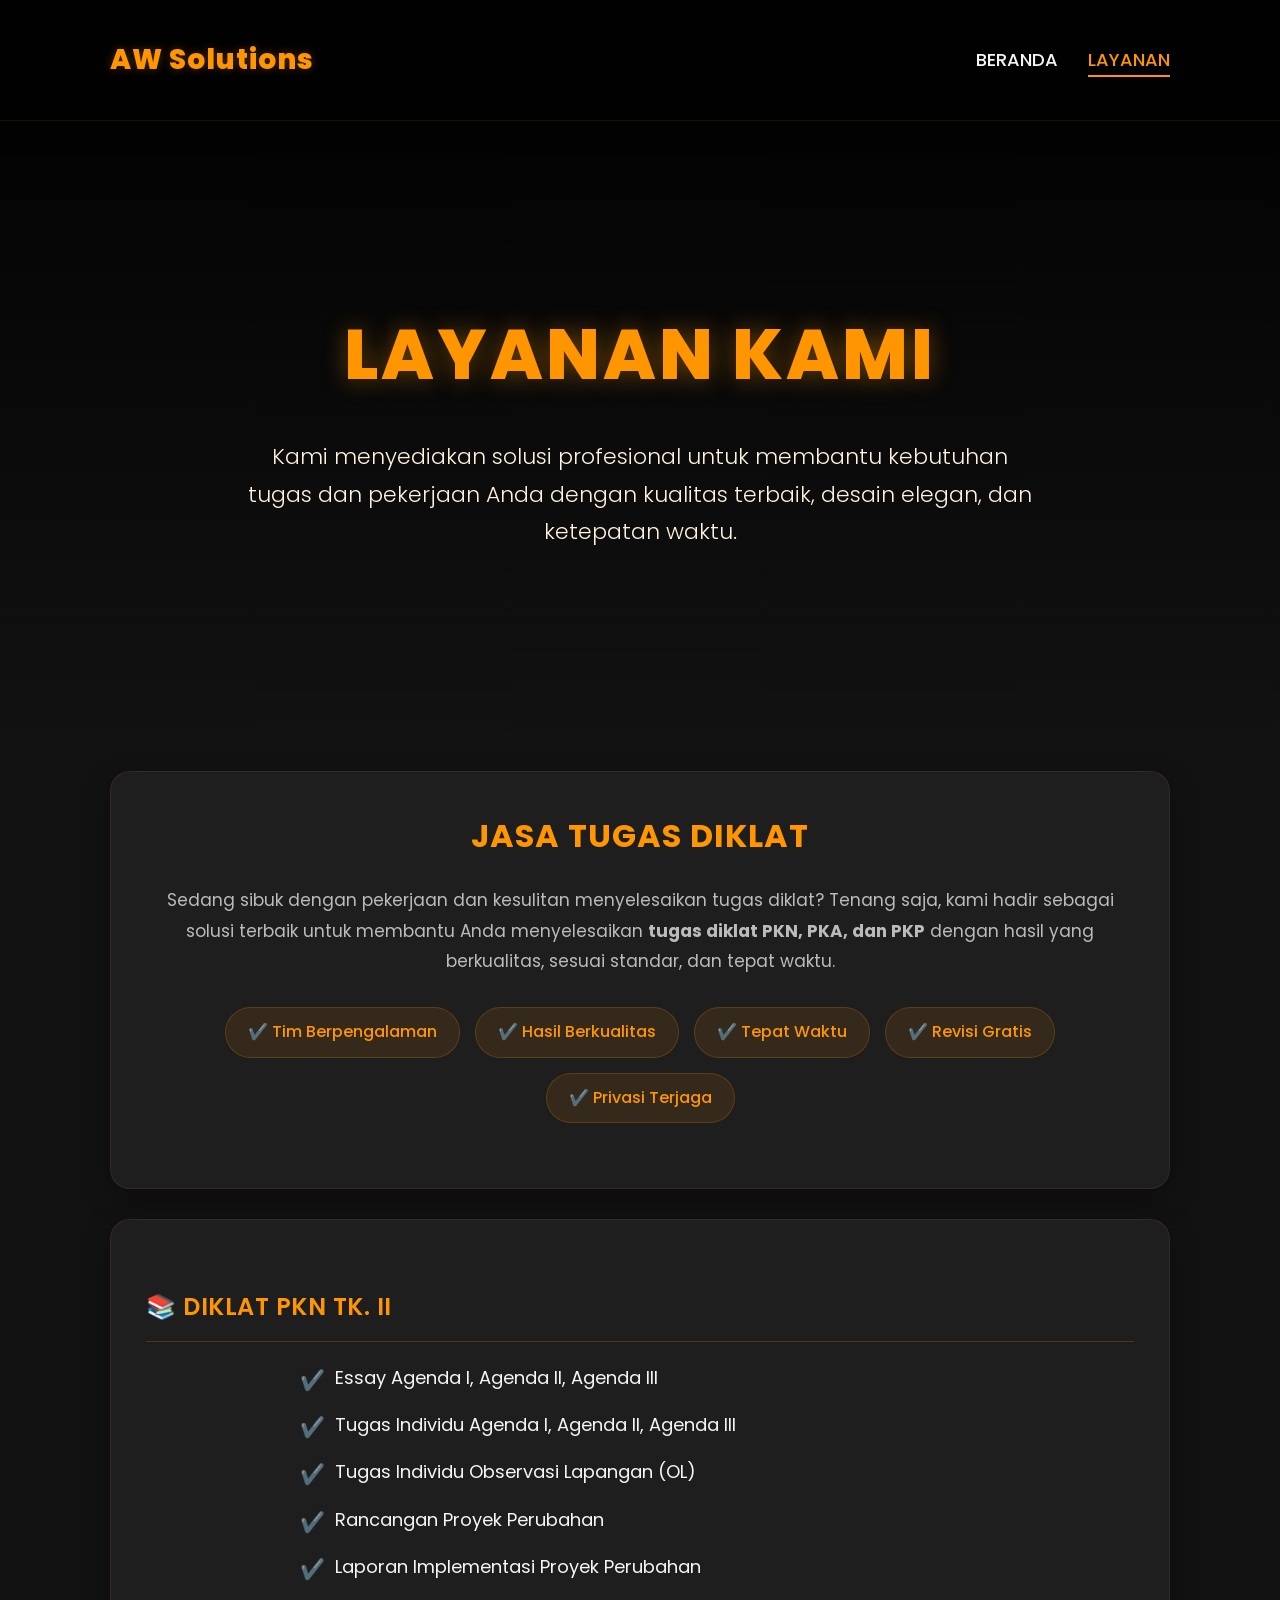
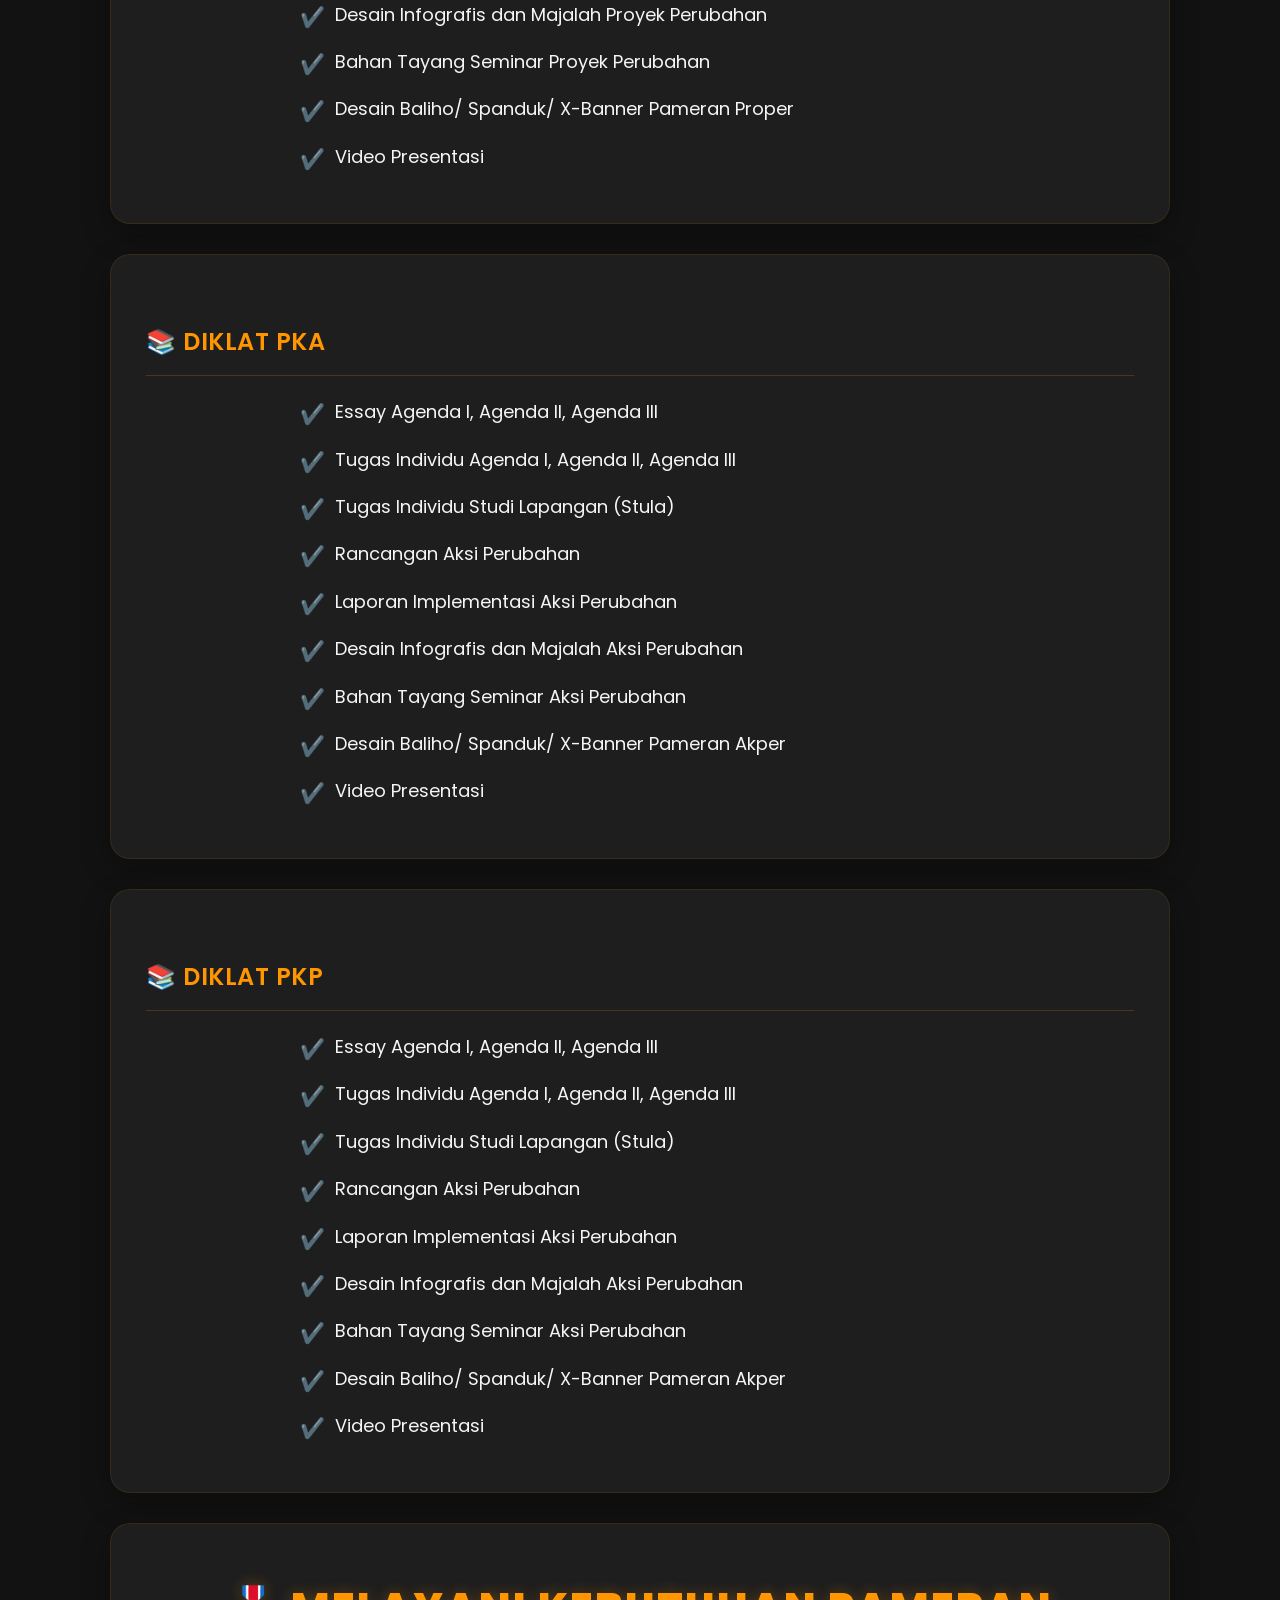
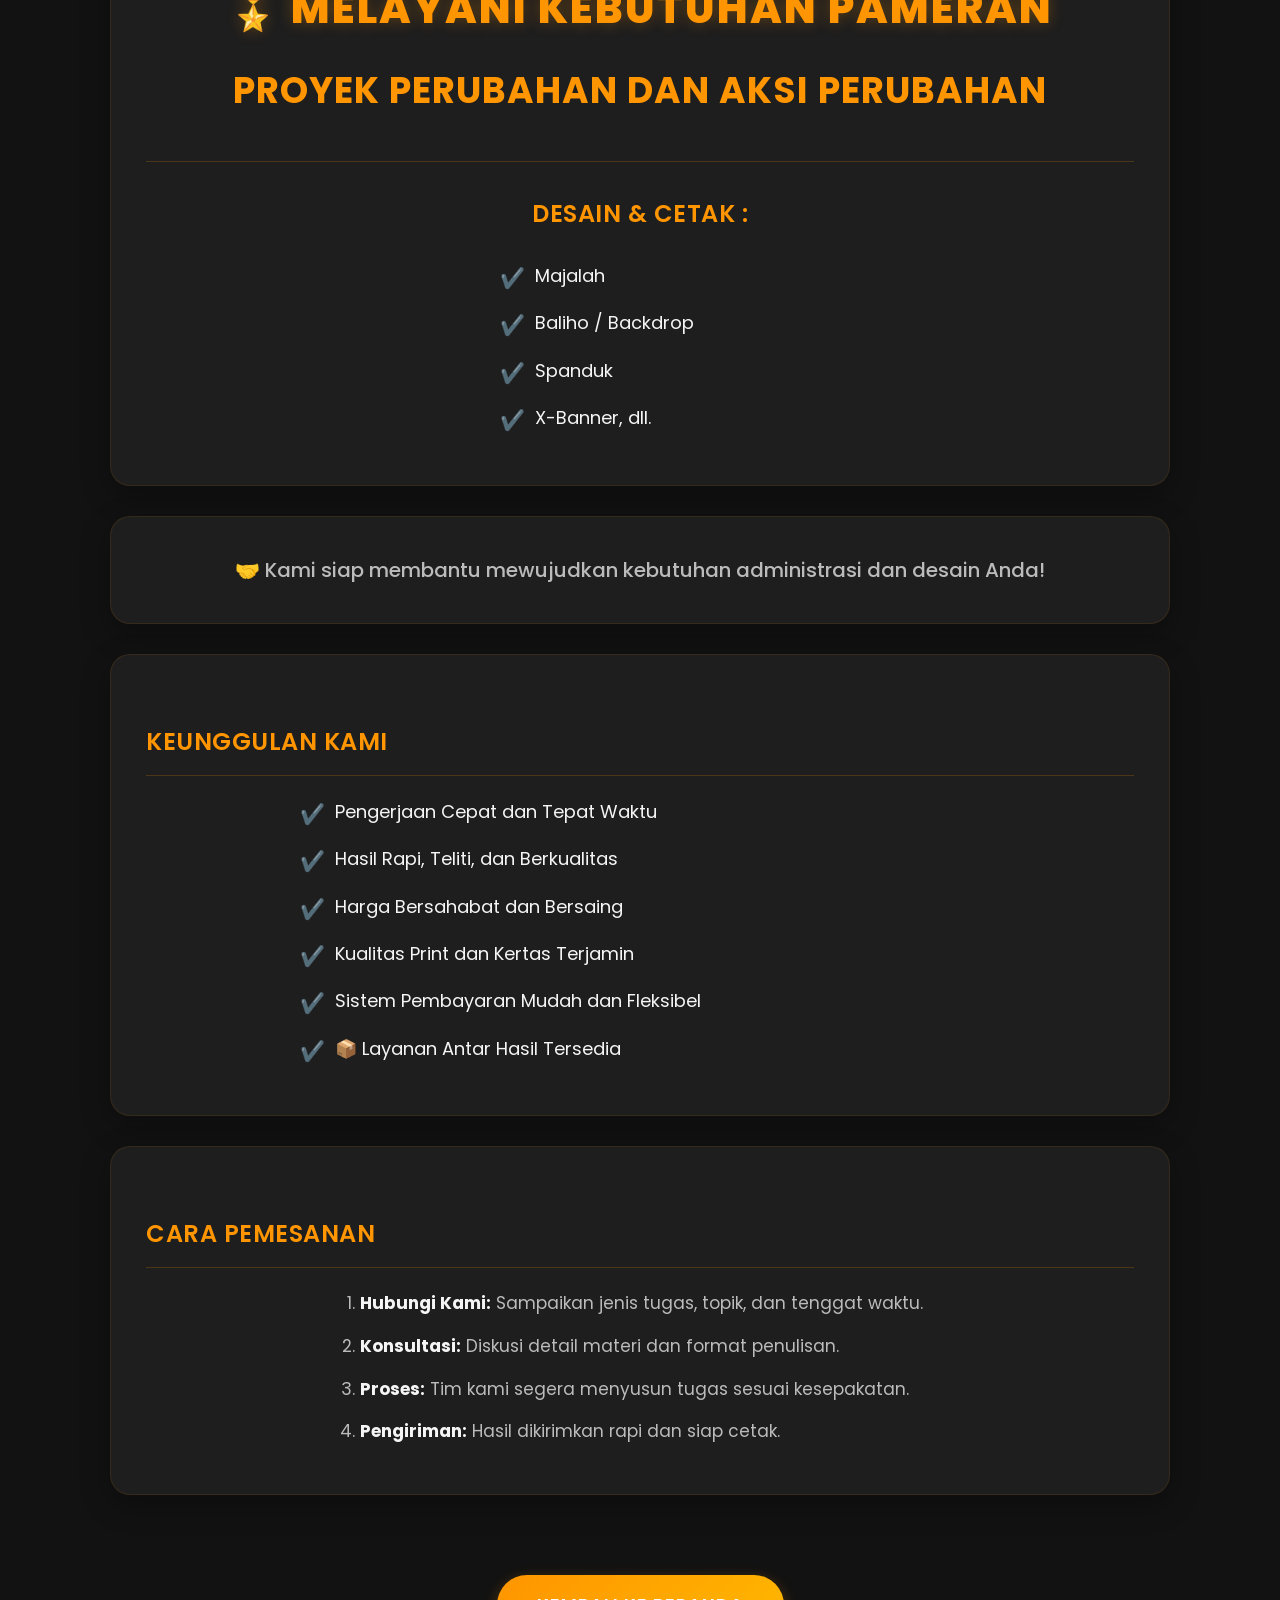
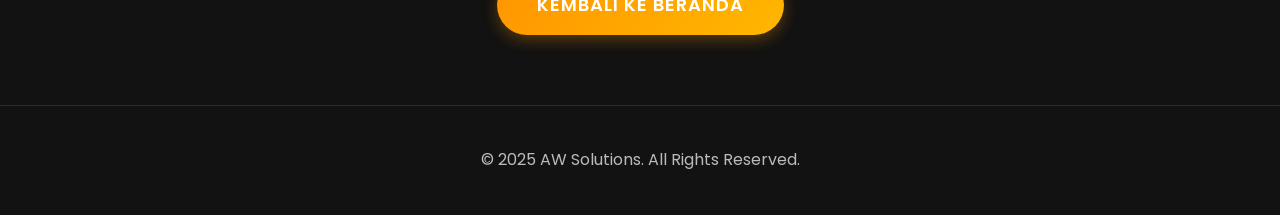
<file: jasa-tugas-diklat-pkn-pka-pkp.html>
<!DOCTYPE html>
<html lang="id">
<head>
    <meta charset="UTF-8">
    <meta name="viewport" content="width=device-width, initial-scale=1.0">
    <title>Layanan Kami - AW Solutions</title>
    <link rel="preconnect" href="https://fonts.googleapis.com">
    <link rel="preconnect" href="https://fonts.gstatic.com" crossorigin>
    <link href="https://fonts.googleapis.com/css2?family=Poppins:wght@300;400;600;700;800&display=swap" rel="stylesheet">
    <style>
        :root {
            --primary-color: #ff9500;
            --secondary-color: #ffb700;
            --bg-dark: #121212;
            --bg-card: #1e1e1e;
            --text-light: #f5f5f5;
            --text-muted: #bbbbbb;
            --accent-light: #fff3e0;
        }
        * {
            margin: 0;
            padding: 0;
            box-sizing: border-box;
            font-family: 'Poppins', -apple-system, BlinkMacSystemFont, 'Segoe UI', Roboto, Oxygen, Ubuntu, Cantarell, 'Open Sans', 'Helvetica Neue', sans-serif;
        }
        body {
            background-color: var(--bg-dark);
            color: var(--text-light);
            line-height: 1.8;
        }
        .container {
            max-width: 1100px;
            margin: auto;
            padding: 20px;
        }
        header {
            background: rgba(0,0,0,0.9);
            padding: 15px 0;
            position: sticky;
            top: 0;
            z-index: 100;
            box-shadow: 0 4px 20px rgba(0,0,0,0.5);
            border-bottom: 1px solid rgba(255, 149, 0, 0.1);
        }
        .navbar {
            display: flex;
            justify-content: space-between;
            align-items: center;
        }
        .logo {
            font-size: 28px;
            font-weight: 800;
            color: var(--primary-color);
            letter-spacing: 1px;
            text-shadow: 0 0 10px rgba(255, 149, 0, 0.3);
        }
        .nav-links {
            display: flex;
            list-style: none;
        }
        .nav-links li {
            margin-left: 30px;
        }
        .nav-links a {
            color: var(--text-light);
            text-decoration: none;
            font-size: 18px;
            font-weight: 500;
            transition: all 0.3s ease;
            position: relative;
        }
        .nav-links a::after {
            content: '';
            position: absolute;
            bottom: -5px;
            left: 0;
            width: 0;
            height: 2px;
            background: var(--primary-color);
            transition: width 0.3s ease;
        }
        .nav-links a:hover::after,
        .nav-links a.active::after {
            width: 100%;
        }
        .nav-links a:hover,
        .nav-links a.active {
            color: var(--primary-color);
        }
        .hero {
            background: url('https://images.unsplash.com/photo-1593642634367-d91a135587b5?q=80&w=2070&auto=format&fit=crop') no-repeat center center/cover;
            min-height: 70vh;
            position: relative;
            display: flex;
            align-items: center;
            text-align: center;
        }
        .hero::before {
            content: '';
            position: absolute;
            top: 0;
            left: 0;
            width: 100%;
            height: 100%;
            background: linear-gradient(to bottom, rgba(0,0,0,0.85), rgba(18,18,18,0.95));
        }
        .hero-content {
            position: relative;
            z-index: 2;
            width: 100%;
            padding: 20px;
        }
        .hero h1 {
            font-size: clamp(40px, 8vw, 70px);
            font-weight: 800;
            margin-bottom: 20px;
            color: var(--primary-color);
            text-shadow: 0 0 25px rgba(255, 149, 0, 0.4);
            letter-spacing: 3px;
        }
        .hero p {
            font-size: clamp(16px, 3vw, 22px);
            max-width: 800px;
            margin: 0 auto 30px;
            color: var(--accent-light);
            font-weight: 300;
            line-height: 1.7;
        }
        .service-box {
            background: var(--bg-card);
            border-radius: 20px;
            padding: 35px;
            margin-bottom: 30px;
            border: 1px solid rgba(255,149,0,0.1);
            box-shadow: 0 10px 30px rgba(0,0,0,0.3);
            transition: transform 0.3s ease, box-shadow 0.3s ease;
        }
        .service-box:hover {
            transform: translateY(-5px);
            box-shadow: 0 15px 40px rgba(255, 149, 0, 0.1);
        }
        .service-box h3 {
            color: var(--primary-color);
            font-size: clamp(24px, 5vw, 32px);
            font-weight: 700;
            margin-bottom: 20px;
            text-align: center;
            letter-spacing: 1px;
        }
        .service-box h4 {
            color: var(--primary-color);
            font-size: clamp(18px, 4vw, 24px);
            font-weight: 600;
            margin: 30px 0 20px;
            padding-bottom: 12px;
            border-bottom: 1px solid rgba(255,149,0,0.2);
            text-transform: uppercase;
            letter-spacing: 0.5px;
        }
        .service-box p {
            font-size: clamp(15px, 3vw, 17px);
            color: var(--text-muted);
            margin-bottom: 15px;
            text-align: center;
            line-height: 1.8;
        }
        .service-box ul {
            list-style: none;
            padding-left: 10px;
            max-width: 700px;
            margin: 0 auto;
        }
        .service-box ul li {
            font-size: clamp(15px, 3vw, 18px);
            margin-bottom: 15px;
            padding-left: 35px;
            position: relative;
            color: var(--text-light);
            font-weight: 400;
        }
        .service-box ul li::before {
            content: "✔️";
            position: absolute;
            left: 0;
            color: var(--secondary-color);
            font-size: 20px;
        }
        .features {
            display: flex;
            flex-wrap: wrap;
            gap: 15px;
            justify-content: center;
            margin: 30px 0;
        }
        .feature-tag {
            background: rgba(255,149,0,0.1);
            color: var(--primary-color);
            padding: 10px 22px;
            border-radius: 50px;
            font-weight: 500;
            font-size: clamp(14px, 3vw, 16px);
            border: 1px solid rgba(255,149,0,0.2);
            transition: all 0.3s ease;
        }
        .feature-tag:hover {
            background: rgba(255,149,0,0.2);
            transform: scale(1.05);
        }
        .btn {
            display: inline-block;
            padding: 14px 40px;
            background: linear-gradient(135deg, var(--primary-color), var(--secondary-color));
            color: white;
            text-decoration: none;
            border-radius: 50px;
            margin-top: 40px;
            font-size: clamp(16px, 3vw, 18px);
            font-weight: 600;
            transition: all 0.3s ease;
            box-shadow: 0 5px 15px rgba(255, 149, 0, 0.3);
            text-transform: uppercase;
            letter-spacing: 1px;
            border: none;
            cursor: pointer;
        }
        .btn:hover {
            transform: scale(1.05);
            box-shadow: 0 8px 25px rgba(255, 149, 0, 0.4);
        }
        footer {
            text-align: center;
            padding: 40px 20px;
            margin-top: 50px;
            border-top: 1px solid rgba(255,255,255,0.1);
            font-size: clamp(14px, 3vw, 16px);
            color: var(--text-muted);
        }
        /* STYLE KHUSUS JUDUL PAMERAN */
        .pameran-title {
            text-align: center;
            margin-bottom: 30px;
            padding-bottom: 25px;
            border-bottom: 1px solid rgba(255,149,0,0.2);
        }
        .pameran-title .baris-utama {
            display: block;
            font-size: clamp(28px, 6vw, 42px);
            font-weight: 800;
            color: var(--primary-color);
            margin: 12px 0;
            text-shadow: 0 0 15px rgba(255, 149, 0, 0.3);
            letter-spacing: 2px;
        }
        .pameran-title .baris-kedua {
            display: block;
            font-size: clamp(24px, 5vw, 36px);
            font-weight: 700;
            color: var(--primary-color);
            margin: 12px 0;
            letter-spacing: 1px;
        }
        ol {
            max-width: 700px;
            margin: 0 auto;
            padding-left: 20px;
        }
        ol li {
            font-size: clamp(15px, 3vw, 17px);
            margin-bottom: 12px;
            color: var(--text-muted);
        }
        ol li strong {
            color: var(--text-light);
        }
    </style>
</head>
<body>
    <header>
        <div class="container">
            <nav class="navbar">
                <div class="logo">AW Solutions</div>
                <ul class="nav-links">
                    <li><a href="index.html">BERANDA</a></li>
                    <li><a href="jasa-tugas-diklat-pkn-pka-pkp.html" class="active">LAYANAN</a></li>
                </ul>
            </nav>
        </div>
    </header>

    <section class="hero">
        <div class="container">
            <div class="hero-content">
                <h1>LAYANAN KAMI</h1>
                <p>Kami menyediakan solusi profesional untuk membantu kebutuhan tugas dan pekerjaan Anda dengan kualitas terbaik, desain elegan, dan ketepatan waktu.</p>
            </div>
        </div>
    </section>

    <div class="container">

        <!-- KOTAK 1: JASA TUGAS DIKLAT -->
        <section class="service-box">
            <h3>JASA TUGAS DIKLAT</h3>
            <p>Sedang sibuk dengan pekerjaan dan kesulitan menyelesaikan tugas diklat? Tenang saja, kami hadir sebagai solusi terbaik untuk membantu Anda menyelesaikan <strong>tugas diklat PKN, PKA, dan PKP</strong> dengan hasil yang berkualitas, sesuai standar, dan tepat waktu.</p>

            <div class="features">
                <div class="feature-tag">✔️ Tim Berpengalaman</div>
                <div class="feature-tag">✔️ Hasil Berkualitas</div>
                <div class="feature-tag">✔️ Tepat Waktu</div>
                <div class="feature-tag">✔️ Revisi Gratis</div>
                <div class="feature-tag">✔️ Privasi Terjaga</div>
            </div>
        </section>

        <!-- KOTAK 2: DIKLAT PKN TK. II -->
        <section class="service-box">
            <h4>📚 DIKLAT PKN TK. II</h4>
            <ul>
                <li>Essay Agenda I, Agenda II, Agenda III</li>
                <li>Tugas Individu Agenda I, Agenda II, Agenda III</li>
                <li>Tugas Individu Observasi Lapangan (OL)</li>
                <li>Rancangan Proyek Perubahan</li>
                <li>Laporan Implementasi Proyek Perubahan</li>
                <li>Desain Infografis dan Majalah Proyek Perubahan</li>
                <li>Bahan Tayang Seminar Proyek Perubahan</li>
                <li>Desain Baliho/ Spanduk/ X-Banner Pameran Proper</li>
                <li>Video Presentasi</li>
            </ul>
        </section>
        
        <!-- KOTAK 3: DIKLAT PKA -->
        <section class="service-box">
            <h4>📚 DIKLAT PKA</h4>
            <ul>
                <li>Essay Agenda I, Agenda II, Agenda III</li>
                <li>Tugas Individu Agenda I, Agenda II, Agenda III</li>
                <li>Tugas Individu Studi Lapangan (Stula)</li>
                <li>Rancangan Aksi Perubahan</li>
                <li>Laporan Implementasi Aksi Perubahan</li>
                <li>Desain Infografis dan Majalah Aksi Perubahan</li>
                <li>Bahan Tayang Seminar Aksi Perubahan</li>
                <li>Desain Baliho/ Spanduk/ X-Banner Pameran Akper</li>
                <li>Video Presentasi</li>
            </ul>
        </section>

        <!-- KOTAK 4: DIKLAT PKP -->
        <section class="service-box">
            <h4>📚 DIKLAT PKP</h4>
            <ul>
                <li>Essay Agenda I, Agenda II, Agenda III</li>
                <li>Tugas Individu Agenda I, Agenda II, Agenda III</li>
                <li>Tugas Individu Studi Lapangan (Stula)</li>
                <li>Rancangan Aksi Perubahan</li>
                <li>Laporan Implementasi Aksi Perubahan</li>
                <li>Desain Infografis dan Majalah Aksi Perubahan</li>
                <li>Bahan Tayang Seminar Aksi Perubahan</li>
                <li>Desain Baliho/ Spanduk/ X-Banner Pameran Akper</li>
                <li>Video Presentasi</li>
            </ul>
        </section>

        <!-- KOTAK 5: PAMERAN -->
        <section class="service-box">
            <div class="pameran-title">
                <span class="baris-utama">🎖️ MELAYANI KEBUTUHAN PAMERAN</span>
                <span class="baris-kedua">PROYEK PERUBAHAN DAN AKSI PERUBAHAN</span>
            </div>
            <h4 style="border: none; padding-bottom: 0; margin-bottom: 25px; text-align:center;">Desain & Cetak :</h4>
            <ul style="text-align: left; max-width: 300px; margin: 0 auto;">
                <li>Majalah</li>
                <li>Baliho / Backdrop</li>
                <li>Spanduk</li>
                <li>X-Banner, dll.</li>
            </ul>
        </section>

        <!-- KOTAK 6: KALIMAT PEMBUKA -->
        <section class="service-box">
            <p style="text-align:center; font-size:20px; font-weight:500; margin:0;">🤝 Kami siap membantu mewujudkan kebutuhan administrasi dan desain Anda!</p>
        </section>

        <!-- KOTAK 7: KEUNGGULAN KAMI -->
        <section class="service-box">
            <h4>KEUNGGULAN KAMI</h4>
            <ul>
                <li>Pengerjaan Cepat dan Tepat Waktu</li>
                <li>Hasil Rapi, Teliti, dan Berkualitas</li>
                <li>Harga Bersahabat dan Bersaing</li>
                <li>Kualitas Print dan Kertas Terjamin</li>
                <li>Sistem Pembayaran Mudah dan Fleksibel</li>
                <li>📦 Layanan Antar Hasil Tersedia</li>
            </ul>
        </section>

        <!-- KOTAK 8: CARA PEMESANAN -->
        <section class="service-box">
            <h4>CARA PEMESANAN</h4>
            <ol style="max-width: 600px; margin: 0 auto; padding-left: 20px;">
                <li><strong>Hubungi Kami:</strong> Sampaikan jenis tugas, topik, dan tenggat waktu.</li>
                <li><strong>Konsultasi:</strong> Diskusi detail materi dan format penulisan.</li>
                <li><strong>Proses:</strong> Tim kami segera menyusun tugas sesuai kesepakatan.</li>
                <li><strong>Pengiriman:</strong> Hasil dikirimkan rapi dan siap cetak.</li>
            </ol>
        </section>

        <div style="text-align: center; margin-top: 40px;">
            <a href="index.html" class="btn">Kembali ke Beranda</a>
        </div>
    </div>

    <footer>
        <p>&copy; 2025 AW Solutions. All Rights Reserved.</p>
    </footer>
</body>
</html>
</file>
